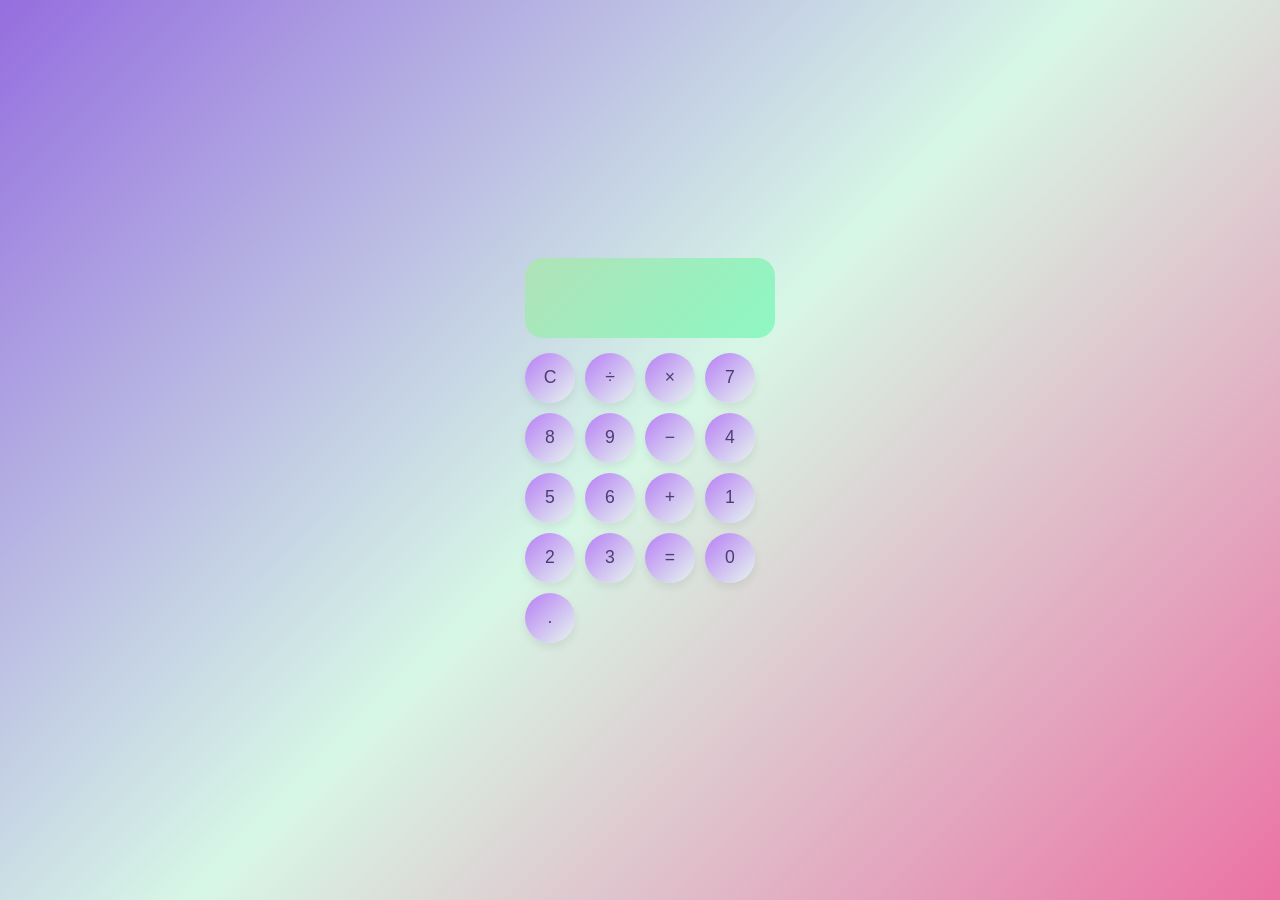
<file: index.html>
<!DOCTYPE html>
<html lang="en">
<head>
  <meta charset="UTF-8">
  <meta name="viewport" content="width=device-width, initial-scale=1.0">
  <title>Lavender Calculator</title>
  <link rel="stylesheet" href="style.css">
</head>
<body>

  <div class="calculator">
    <input type="text" class="display" id="display" disabled>

    <div class="buttons">
      <button class="clear">C</button>
      <button class="operator">÷</button>
      <button class="operator">×</button>

      <button class="num">7</button>
      <button class="num">8</button>
      <button class="num">9</button>
      <button class="operator">−</button>

      <button class="num">4</button>
      <button class="num">5</button>
      <button class="num">6</button>
      <button class="operator">+</button>

      <button class="num">1</button>
      <button class="num">2</button>
      <button class="num">3</button>
      <button class="equal">=</button>

      <button class="num">0</button>
      <button class="num">.</button>
    </div>
  </div>

  <script src="script.js"></script>
</body>
</html>
</file>
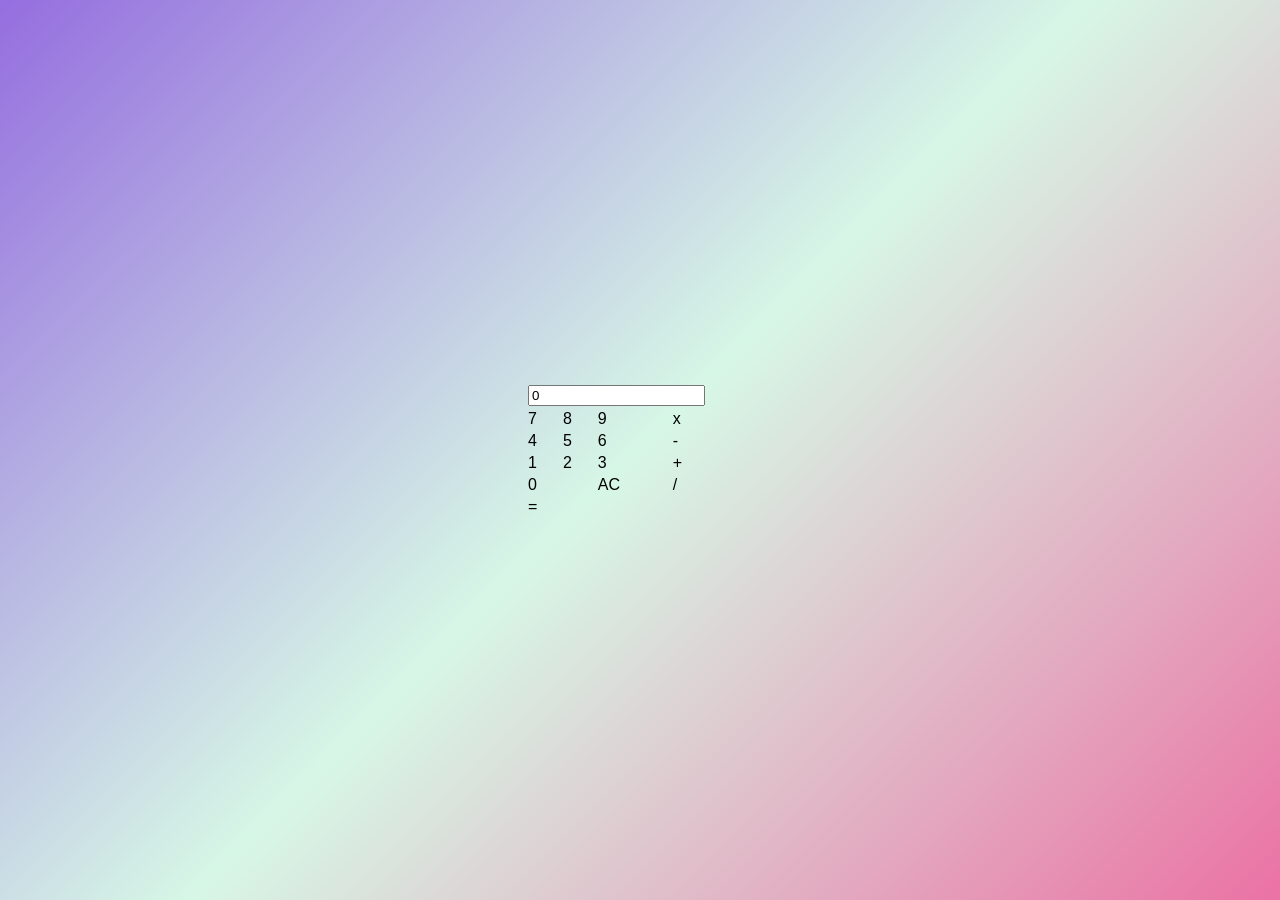
<file: calculator.html>
<html>
    <head>
        <link rel="stylesheet" type="text/css" href="style.css">
    </head>
    <body>
        <div class = "calculator">
            <div class ="buttonGrid">
        <table border="0">
            <tr>
                <td colspan="4">
                    <input type="text" id="inputBox" value="0"/>
                </td>
            </tr>
            <tr>
                <td class="digitButton" onclick ="digitBtnPressed(7)">7</td>
                <td class="digitButton" onclick ="digitBtnPressed(8)">8</td>
                <td class ="digitButton" onclick ="digitBtnPressed(9)">9</td>
                <td class="operatorButton" onclick="operatorBtnPressed('x')">x</td>
            </tr>
            <tr>
                <td class="digitButton" onclick ="digitBtnPressed(4)" >4</td>
                <td class="digitButton" onclick ="digitBtnPressed(5)" >5</td>
                <td class="digitButton" onclick ="digitBtnPressed(6)">6</td>
                <td class="operatorButton" onclick ="operatorBtnPressed('-')">-</td>
            </tr>
            <tr>  
                <td class="digitButton" onclick ="digitBtnPressed(1)">1</td>
                <td class="digitButton" onclick ="digitBtnPressed(2)">2</td>
                <td class="digitButton" onclick ="digitBtnPressed(3)">3</td>
                <td class="operatorButton" onclick="operatorBtnPressed('+')">+</td>
            </tr>
            <tr>
                <td class="digitButton" colspan="2" onclick="digitBtnPressed(0)">0</td>

                <td class="ACButton" onclick="btnACPressed()">AC</td>
                <td class="operatorButton" onclick ="operatorBtnPressed('/')">/</td>
            </tr>
            <tr>
                <td class="operatorButton" colspan="4" onclick="equalsBtnPressed()">=</td>
            </tr>
        </div>
        </div>
        </table>

        <script>
                var newLine = true;  //Boolean variable.Determines if the next thing the user types should be on a new line
                var value1;
                var currentOperator;

                //Event handler for when any digit button is pressed
            function digitBtnPressed(button){

                if(newLine == true){
                    document.getElementById("inputBox").value = button;
                    newLine = false;
                } else{
                var currentValue = document.getElementById("inputBox").value;
                document.getElementById("inputBox").value = currentValue + button;
                }

            }

            //Event handler for when the AC button is pressed
            function btnACPressed(){
                document.getElementById("inputBox").value = 0;
                newLine = true;
            }
            //Event handler for operator buttons
            function operatorBtnPressed(operator){
                currentOperator = operator;
                value1 =parseInt (document.getElementById("inputBox").value);
                newLine = true;
            }

            //Event handler for equals button
            function equalsBtnPressed(){
                var value2 = parseInt(document.getElementById("inputBox").value);
                var finalTotal;

                switch(currentOperator){
                    case "+":
                        finalTotal = value1 + value2;
                        break;
                     case "-":
                        finalTotal = value1 - value2;
                        break;
                    case "x" : 
                    finalTotal =  value1 * value2;
                        break;
                    case "/": 
                    finalTotal = value1 / value2;
                        break;
                }
                document.getElementById("inputBox").value = finalTotal;

                value1 = 0;
                newLine = true;

            }

        </script>
    </body>
</html>
</file>
<file: style.css>
body {
  margin: 0;
  height: 100vh;
  display: flex;
  justify-content: center;
  align-items: center;
  font-family: 'Segoe UI', sans-serif;
  background: linear-gradient(135deg, #956edf, #d7f7e6, #eb72a4);
}

.phone {
  background: rgba(255,255,255,0.55);
  padding: 18px;
  border-radius: 30px;
  box-shadow: 0 12px 30px rgba(0,0,0,0.12);
  backdrop-filter: blur(10px);
}

.calculator {
  width: 230px;
}

#display {
  width: 100%;
  height: 60px;
  border: none;
  border-radius: 18px;
  margin-bottom: 15px;
  padding: 10px;
  font-size: 1.5rem;
  text-align: right;
  background: linear-gradient(135deg, #b0e2b8, #8df8c3);
  color: #4b3f72;
}

.buttons {
  display: grid;
  grid-template-columns: repeat(4, 1fr);
  gap: 10px;
}

button {
  height: 50px;
  border: none;
  border-radius: 50%;
  font-size: 1.1rem;
  cursor: pointer;
  transition: 0.2s ease;
  background: linear-gradient(135deg, #b77ef5, #e6f7ef);
  color: #4b3f72;
  box-shadow: 0 4px 10px rgba(0,0,0,0.08);
}

button:hover {
  transform: scale(1.06);
  box-shadow: 0 6px 15px rgba(180,140,255,0.25);
}

.op {
  background: linear-gradient(135deg, #cdbbff, #b8f2d0);
  color: white;
}
</file>
